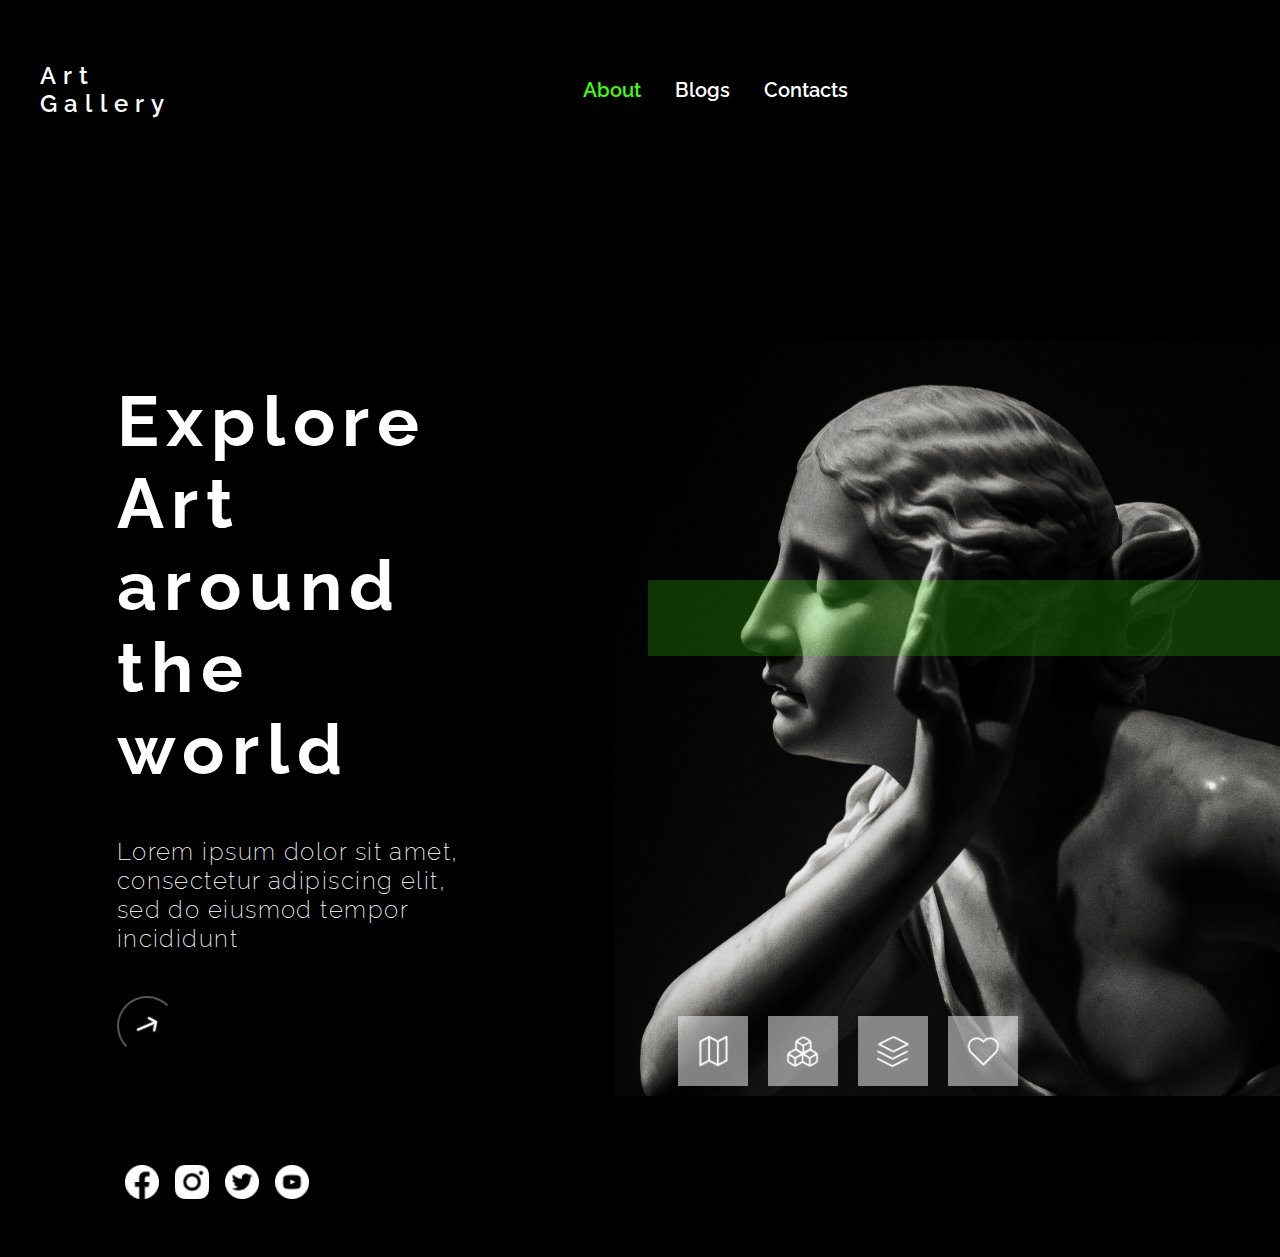
<file: index.html>
<!DOCTYPE html>
<html lang="en">

<head>
    <meta charset="UTF-8">
    <meta http-equiv="X-UA-Compatible" content="IE=edge">
    <meta name="viewport" content="width=device-width, initial-scale=1.0">
    <link rel="stylesheet" href="css/style.css">
    <title>Landing page</title>
</head>

<body>
    <section class="container">
        <header class="flex">
            <div class="logo">
                <span>Art<br>Gallery</span>
            </div>
            <div class="menu">
                <a class="active" href="index.html">About</a>
                <a href="/">Blogs</a>
                <a href="/">Contacts</a>
            </div>
            <!--div class="align-right">
                <img src="imgs/menu.png">
            </div-->
        </header>
        <section class="body flex">
            <div class="body-left">
                <div class="text">
                    <h1>Explore Art around the world</h1>
                    <p>Lorem ipsum dolor sit amet, consectetur adipiscing elit, sed do eiusmod tempor incididunt </p>
                    <button onclick="alert('hola!');" class="btn-arrow"></button>
                    <div class="social-net flex">
                        <a href="/"><i class="facebook"></i></a>
                        <a href="/"><i class="instagram"></i></a>
                        <a href="/"><i class="twitter"></i></a>
                        <a href="/"><i class="youtube"></i></a>
                    </div>
                </div>

            </div>
            <div class="body-right">
                <div class="green-container"></div>
                <div class="more-icons flex">
                    <a href="/"><i class="map"></i></a>
                    <a href="/"><i class="boxes"></i></a>
                    <a href="/"><i class="layers"></i></a>
                    <a href="/"><i class="heart"></i></a>
                </div>
            </div>
        </section>
    </section>
</body>

</html>
</file>
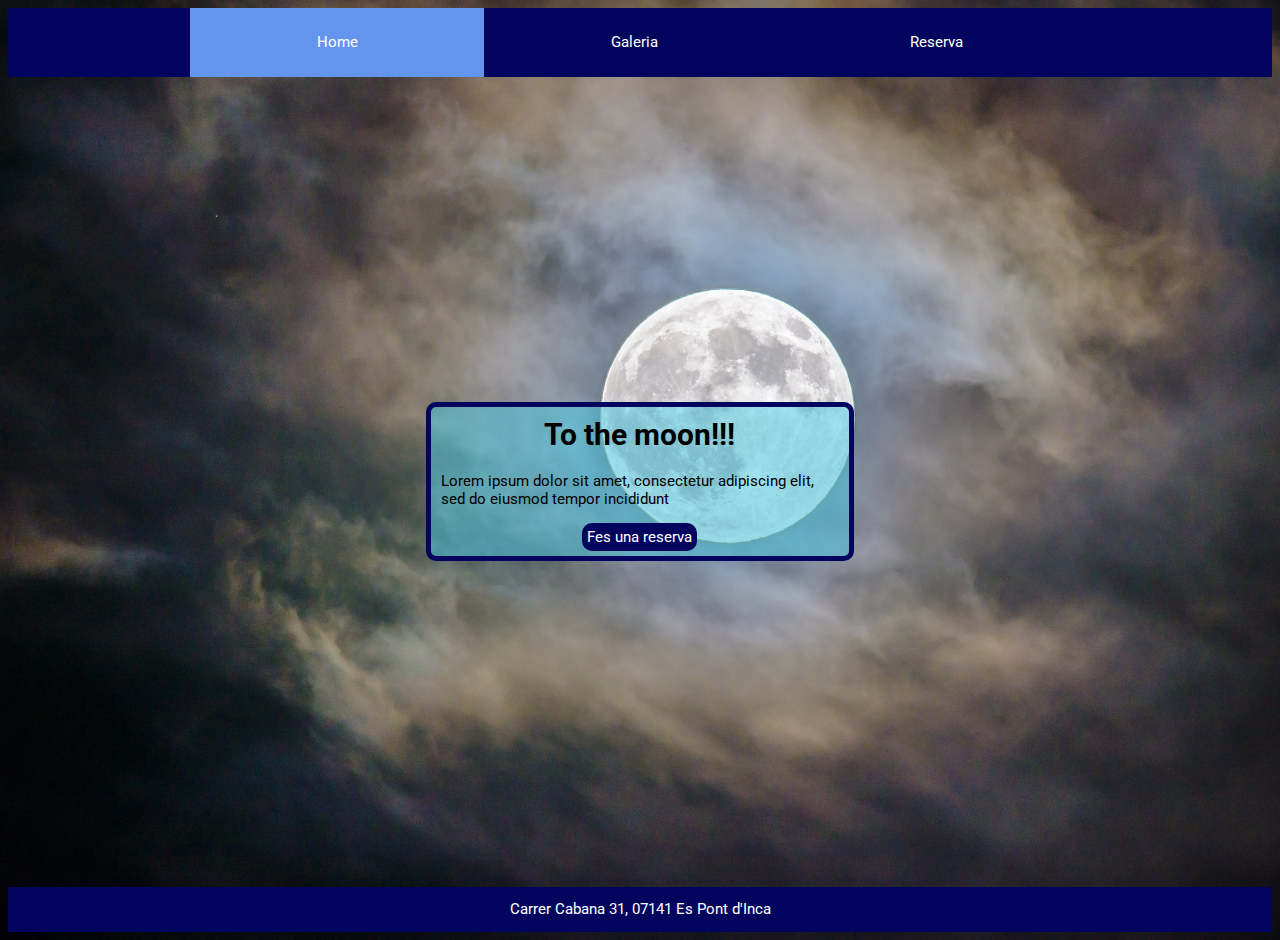
<file: home.html>
<!DOCTYPE html>
<html lang="es">
  <head>
    <meta charset="UTF-8" />
    <meta http-equiv="X-UA-Compatible" content="IE=edge" />
    <meta name="viewport" content="width=device-width, initial-scale=1.0" />
    <title>moon</title>
    <link rel="stylesheet" href="moon.css" />
  </head>

  <body>
    <section class="container">
      <header class="flex">
        <a href="home.html" class="home active">Home</a>
        <a href="galeria.html" class="galeria">Galeria</a>
        <a href="reserva.html" class="reserva">Reserva</a>
      </header>

      <section class="background flex">
        <div class="text flex">
          <h4>To the moon!!!</h4>
          <p>
            Lorem ipsum dolor sit amet, consectetur adipiscing elit, sed do
            eiusmod tempor incididunt
          </p>
          <a class="a-reserve" href="reserva.html">Fes una reserva</a>
        </div>
      </section>

      <footer class="flex">
        <p>Carrer Cabana 31, 07141 Es Pont d'Inca</p>
      </footer>

    </section>

  </body>
</html>
</file>
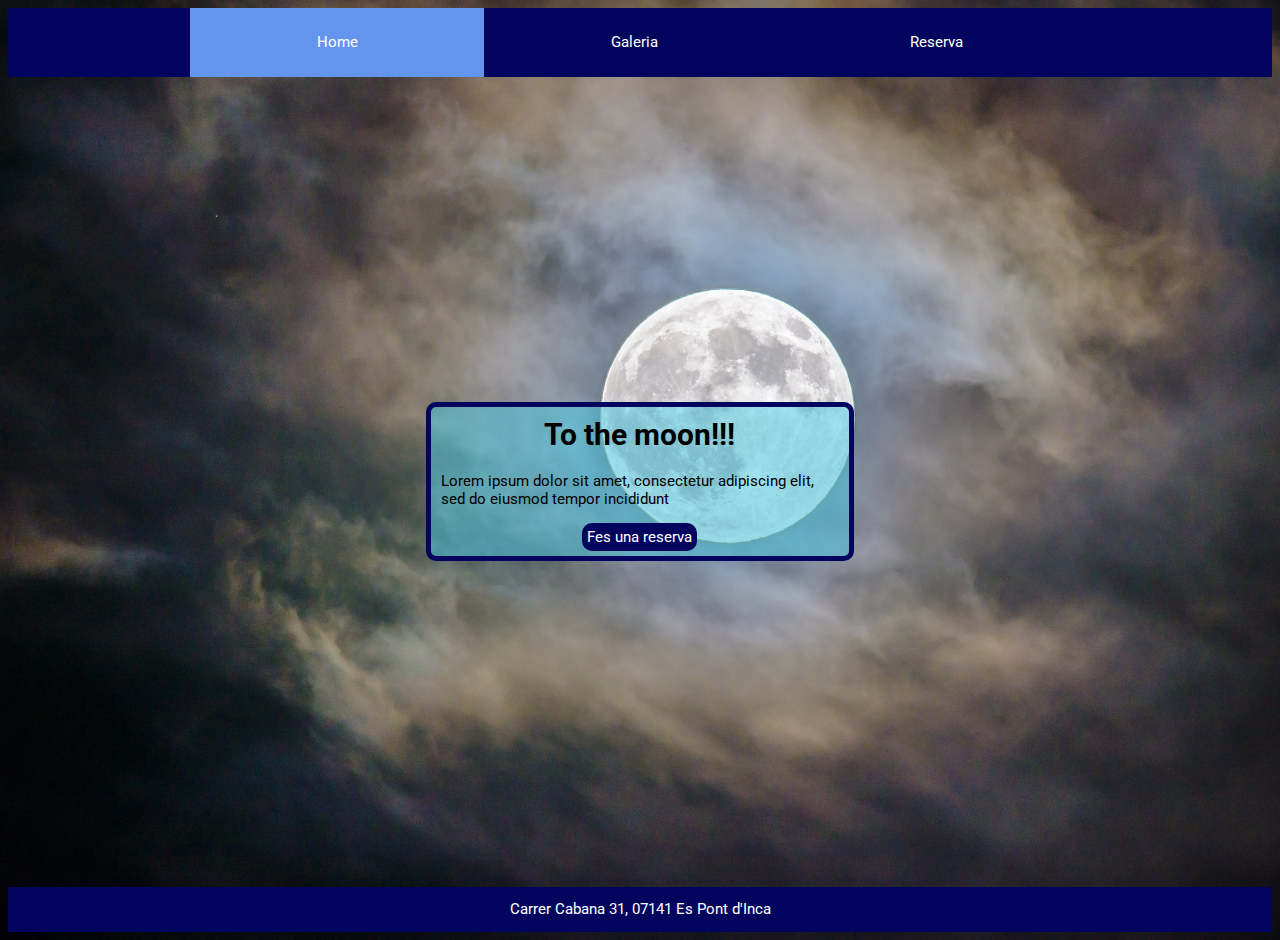
<file: m1.html>
<!DOCTYPE html>
<html lang="es">
  <head>
    <meta charset="UTF-8" />
    <meta http-equiv="X-UA-Compatible" content="IE=edge" />
    <meta name="viewport" content="width=device-width, initial-scale=1.0" />
    <title>moon</title>
    <link rel="stylesheet" href="moon.css" />
  </head>

  <body>
    <section class="container">
      <header class="flex">
        <a href="index.html" class="home active">Home</a>
        <a href="galeria.html" class="galeria">Galeria</a>
        <a href="reserva.html" class="reserva">Reserva</a>
      </header>

      <section class="background flex">
        <div class="text flex">
          <h4>To the moon!!!</h4>
          <p>
            Lorem ipsum dolor sit amet, consectetur adipiscing elit, sed do
            eiusmod tempor incididunt
          </p>
          <a class="a-reserve" href="reserva.html">Fes una reserva</a>
        </div>
      </section>

      <footer class="flex">
        <p>Carrer Cabana 31, 07141 Es Pont d'Inca</p>
      </footer>

    </section>

  </body>
</html>
</file>
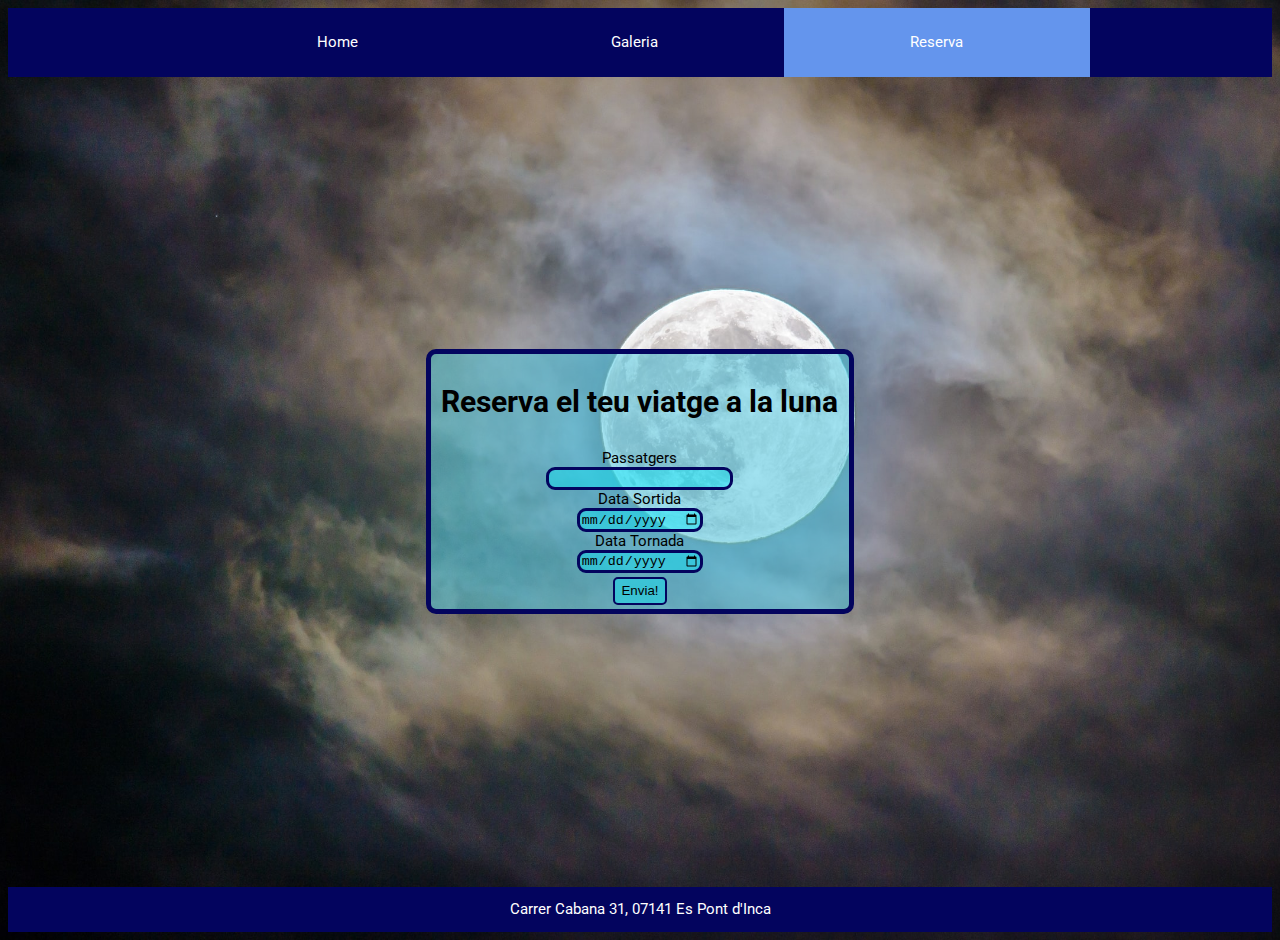
<file: m3.html>
<!DOCTYPE html>
<html lang="es">
  <head>
    <meta charset="UTF-8" />
    <meta http-equiv="X-UA-Compatible" content="IE=edge" />
    <meta name="viewport" content="width=device-width, initial-scale=1.0" />
    <title>Examen moon</title>
    <link rel="stylesheet" href="moon.css" />
  </head>

  <body>

    <section class="container">
      <header class="flex">
        <a href="index.html" class="home">Home</a>
        <a href="galeria.html" class="galeria">Galeria</a>
        <a href="reserva.html" class="reserva active">Reserva</a>
      </header>

      <section class="background flex">
        <form class="text form flex" action="index.html">
          <h3>Reserva el teu viatge a la luna</h3>
          <label for="name">Passatgers</label>
          <input type="text" id="name" required/>

          <label for="date-go">Data Sortida</label>
          <input type="date" id="date-go" required/>

          <label for="date-back">Data Tornada</label>
          <input type="date" id="date-back" required/>
          <button type="submit" class="btn-submit">Envia!</button>
        </form>
      </section>

      <footer class="flex">
        <p>Carrer Cabana 31, 07141 Es Pont d'Inca</p>
      </footer>

    </section>

  </body>
</html>
</file>
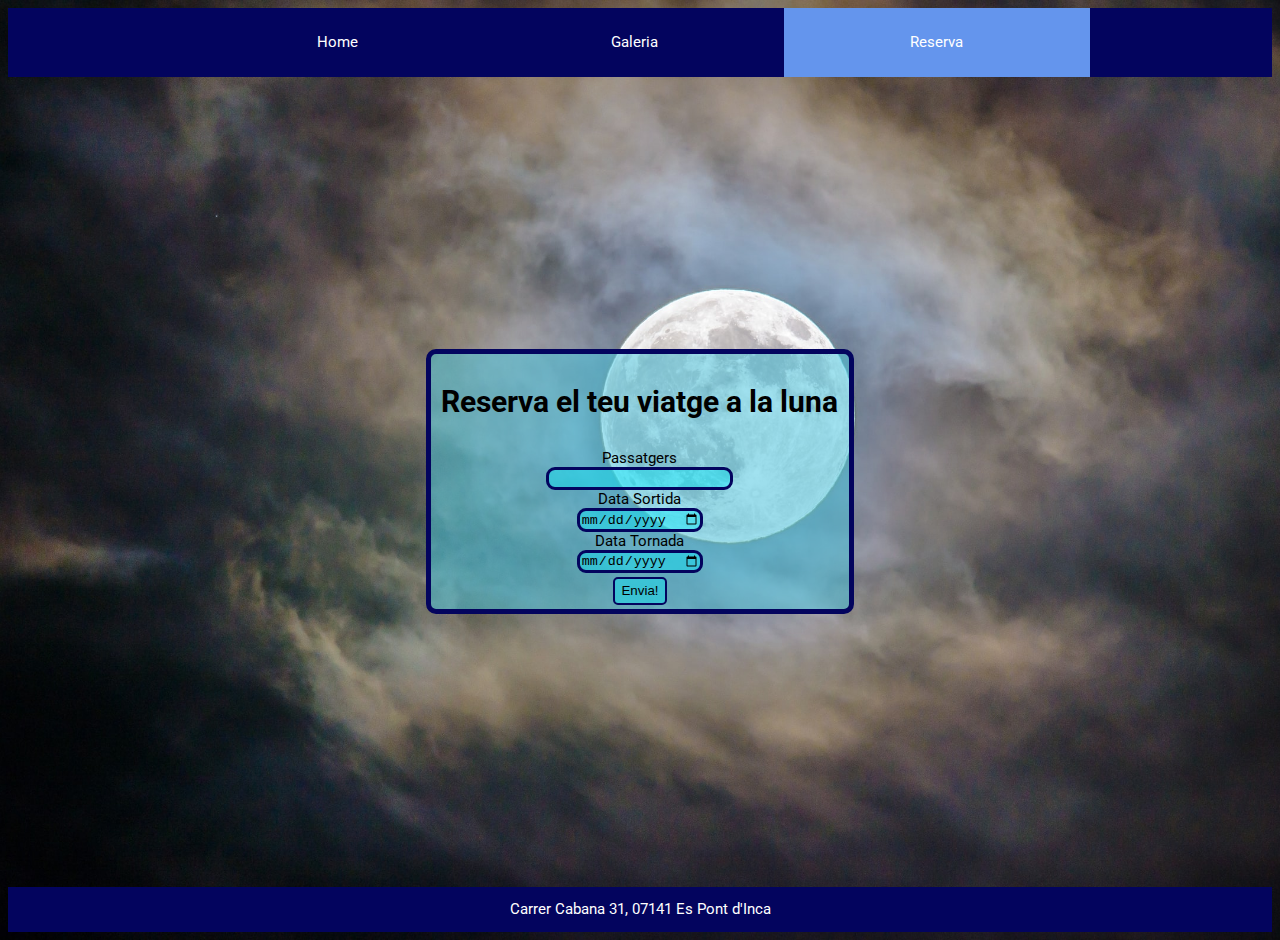
<file: reserva.html>
<!DOCTYPE html>
<html lang="es">
  <head>
    <meta charset="UTF-8" />
    <meta http-equiv="X-UA-Compatible" content="IE=edge" />
    <meta name="viewport" content="width=device-width, initial-scale=1.0" />
    <title>Examen moon</title>
    <link rel="stylesheet" href="moon.css" />
  </head>

  <body>

    <section class="container">
      <header class="flex">
        <a href="home.html" class="home">Home</a>
        <a href="galeria.html" class="galeria">Galeria</a>
        <a href="reserva.html" class="reserva active">Reserva</a>
      </header>

      <section class="background flex">
        <form class="text form flex" action="index.html">
          <h3>Reserva el teu viatge a la luna</h3>
          <label for="name">Passatgers</label>
          <input type="text" id="name" required/>

          <label for="date-go">Data Sortida</label>
          <input type="date" id="date-go" required/>

          <label for="date-back">Data Tornada</label>
          <input type="date" id="date-back" required/>
          <button type="submit" class="btn-submit">Envia!</button>
        </form>
      </section>

      <footer class="flex">
        <p>Carrer Cabana 31, 07141 Es Pont d'Inca</p>
      </footer>

    </section>

  </body>
</html>
</file>
<file: css/style.css>
@import url('https://fonts.googleapis.com/css2?family=Raleway:wght@200;400;600;700&family=Roboto:wght@400;700&display=swap');

body {
    margin: 0;
    font-family: 'Raleway', sans-serif;
}

a {
    color: #fff;
    text-decoration: none;
    font-weight: 600;
    font-size: 20px;
    line-height: 23px;
}

.container {
    width: 100%;
    max-width: 1440px;
    /*height: 1024px;*/
    background-color: #000;
    margin: 0 auto;
    color: #fff;
}

.flex {
    display: flex;
    flex-direction: row;
    align-items: center;
}

@media screen and (max-width: 1000px) {
    .flex {
        flex-direction: column;
    }
}

.flex-center {
    justify-content: center;
}

.align-right {
    text-align: right;
}

header {
    padding: 40px;
    height: 100px;
}

header>div {
    width: 200px;
}

header>:nth-child(2) {
    width: 100%;
}

.logo {
    font-weight: 600;
    font-size: 24px;
    line-height: 28px;
    letter-spacing: 0.3em;
}

.menu {
    text-align: center;
    margin: 6%;
}

.menu a {
    padding: 0 15px;
}

.menu a.active,
.menu a:hover {
    color: #42FF00;
}

.body-left {
    width: 48%;
    height: 95%;
}

.body-right {
    width: 52%;
    height: 95%;
    background-image: url('../assets/imgs/body.png');
    background-size: 100%;
    background-position: top center;
    background-repeat: no-repeat;
}

.body-left .text {
    width: 62%;
    margin: 200px auto 50px;
}

.body-left h1 {
    font-size: 70px;
    letter-spacing: 0.11em;
}

.body-left p {
    font-size: 24px;
    letter-spacing: 0.06em;
    font-weight: 200;
}

.btn-arrow {
    background-image: url('../assets/icons/arrow.png');
    width: 60px;
    height: 60px;
    background-position: center;
    border-radius: 60px;
    background-color: transparent;
    background-repeat: no-repeat;
    cursor: pointer;
    margin-top: 5%;
}

.btn-arrow:hover {
    background-color: rgba(255, 255, 255, 0.2);
}

.social-net {
    margin-top: 100px;
    flex-flow: wrap;
}

.social-net i {
    width: 40px;
    height: 40px;
    display: block;
    background-repeat: no-repeat;
    background-position: center;
    margin: 5px;
}

.facebook {
    background-image: url('../assets/icons/facebook.png');
    background-size: 85%;
}

.instagram {
    background-image: url('../assets/icons/instagram.png');
    background-size: 85%;
}


.twitter {
    background-image: url('../assets/icons/twitter.png');
    background-size: 85%;
}

.youtube {
    background-image: url('../assets/icons/youtube.png');
    background-size: 85%;
}

.more-icons {
    margin: 100% 0 0 8%;
    flex-flow: wrap;
}

.more-icons i {
    width: 70px;
    height: 70px;
    display: block;
    background-repeat: no-repeat;
    background-position: center;
    margin: 10px;
    background-color: rgba(255, 255, 255, 0.5);
}

.map {
    background-image: url('../assets/icons/map.png');
    background-size: 50%;
}

.boxes {
    background-image: url('../assets/icons/boxes.png');
    background-size: 50%;
}

.layers {
    background-image: url('../assets/icons/layers.png');
    background-size: 50%;
}

.heart {
    background-image: url('../assets/icons/heart.png');
    background-size: 50%;
}

.green-container {
    width: 95%;
    height: 76px;
    background-color: rgba(66, 255, 0, 0.2);
    margin-top: 36%;
    float: right;
    background-position: top center;
}

i {
    transition: all .2s ease-in-out;
}

i:hover {
    transform: scale(1.3);
}

/* queris */

/* portatil */

@media screen and (max-width: 1000px) {
    .body-left {
        width: 90%;
    }

    .body-left .text {
        margin: 0 auto 50px;
    }

    .body-right {
        width: 90%;
    }
}

/* netbook */

@media screen and (max-width: 1200px) {
    .body-left h1 {
        font-size: 60px;
    }

    .body-left p {
        font-size: 22px;
    }

    .btn-arrow {
        width: 55px;
        height: 55px;
        border-radius: 55px;
        background-size: 50%;
    }

    .social-net i {
        width: 38px;
        height: 38px;
    }

    .more-icons i {
        width: 60px;
        height: 60px;
    }
}

/* tablet */

@media screen and (max-width: 991px) {
    .body-left h1 {
        font-size: 50px;
    }

    .body-left p {
        font-size: 20px;
    }

    .btn-arrow {
        width: 50px;
        height: 50px;
        border-radius: 50px;
    }

    .social-net i {
        width: 36px;
        height: 36px;
    }

    .more-icons i {
        width: 50px;
        height: 50px;
    }
}

/* mini movil */

@media screen and (max-width: 767px) {
    .body-left h1 {
        font-size: 40px;
    }

    .body-left p {
        font-size: 18px;
    }

    .btn-arrow {
        width: 45px;
        height: 45px;
        border-radius: 45px;
    }

    .social-net i {
        width: 34px;
        height: 34px;
    }

    .more-icons i {
        width: 40px;
        height: 40px;
    }
}

/* movil */

@media screen and (max-width: 575px) {
    .body-left h1 {
        font-size: 30px;
    }

    .body-left p {
        font-size: 16px;
    }

    .btn-arrow {
        width: 40px;
        height: 40px;
        border-radius: 40px;
    }

    .social-net i {
        width: 32px;
        height: 32px;
    }

    .more-icons i {
        width: 30px;
        height: 30px;
    }
}
</file>
<file: moon.css>
@import url("https://fonts.googleapis.com/css2?family=Roboto&display=swap");



.container {
  max-width: 2000px;
  width: 100%;
  margin: 0 auto;
}

.flex {
  display: flex;
  flex-direction: row;
  align-items: center;
  justify-content: center;
}

header {
  height: 25%;
  background-color: #03045e;
}

a {
  text-decoration: none;
}

/* Media Query */

@media screen and (max-width: 1000px) {
  .flex {
    flex-direction: column;
  }
}

body {
  background-image: url(assets/imgs/moon.jpg);
  background-repeat: no-repeat;
  background-size: cover;
  background-position: center;
  font-size: 15px;
  font-family: "Roboto";
}

.home {
  color: white;
  padding: 2% 10% 2% 10%;
}

.home:hover {
  background-color: rgb(100, 200, 255);
}

.galeria {
  color: white;
  padding: 2% 10% 2% 10%;
}

.galeria:hover {
  background-color: rgb(100, 200, 255);
}

.reserva {
  color: white;
  padding: 2% 10% 2% 10%;
}

.reserva:hover {
  background-color: rgb(100, 200, 255);
}

.active {
  background-color: cornflowerblue;
}

.background {
  height: 90vh;
  align-content: center;
}

/* Pàgina 1 */

.text {
  background-color: rgba(72, 202, 228, 0.5);
  border: 5px solid #03045e;
  border-radius: 10px;
  align-items: center;
  flex-direction: column;
  width: 33%;
  margin: 0 auto;
}

.text h4 {
  font-size: 30px;
  margin: 10px;
}

.text p {
  margin: 10px;
}

.text a {
  margin: 5px;
  border: 5px solid #03045e;
  background-color: #03045e;
  border-radius: 10px;
}

.a-reserve {
  color: white;
}

/* Pàgina 2 */

.images {
  flex-wrap: wrap;
  flex-direction: row;
}

.images div {
  margin: 2%;
  width: 25%;
  height: 50vh;
}



.moon1 {
  background-image: url(../img/moon1.jpg);
  background-size: cover;
  background-repeat: no-repeat;
  background-position: top center;
}

.moon2 {
  background-image: url(../img/moon2.jpg);
  background-size: cover;
  background-repeat: no-repeat;
}

.moon3 {
  background-image: url(../img/moon3.jpg);
  background-size: cover;
  background-repeat: no-repeat;
}

.moon4 {
  background-image: url(../img/moon4.jpg);
  background-size: cover;
  background-repeat: no-repeat;
}

.moon5 {
  background-image: url(../img/moon5.jpg);
  background-size: cover;
  background-repeat: no-repeat;
}

.moon6 {
  background-image: url(../img/moon6.jpg);
  background-size: cover;
  background-repeat: no-repeat;
}

.moon7 {
  background-image: url(../img/moon7.jpg);
  background-size: cover;
  background-repeat: no-repeat;
}

.moon8 {
  background-image: url(../img/moon8.jpg);
  background-size: cover;
  background-repeat: no-repeat;
}

.moon9 {
  background-image: url(../img/moon9.jpg);
  background-size: cover;
  background-repeat: no-repeat;
}



/* Pàgina 3 */

.form h3 {
  font-size: 30px;
}

.form input {
  background-color: rgba(0, 238, 255, 0.4);
  border: 3px solid #03045e;
  border-radius: 9px;
}

.form button {
  background-color: rgba(0, 238, 255, 0.4);
  border: 2px solid #03045e;
  border-radius: 5px;
  margin-top: 1%;
  margin-bottom: 1%;
  padding-top: 1%;
  padding-bottom: 1%;
}

footer {
  color: white;
  text-align: center;
  background-color: #03045e;
  height: 5vh;
  justify-content: flex-end;
}



@media screen and (max-width: 1200px) {
  .text h4 {
    font-size: 26px;
  }
}

@media screen and (max-width: 991px) {
  .text h4 {
    font-size: 24px;
  }
}

@media screen and (max-width: 767px) {
  .text h4 {
    font-size: 22px;
  }
}

@media screen and (max-width: 575px) {
  .text h4 {
    font-size: 20px;
  }
}
</file>
